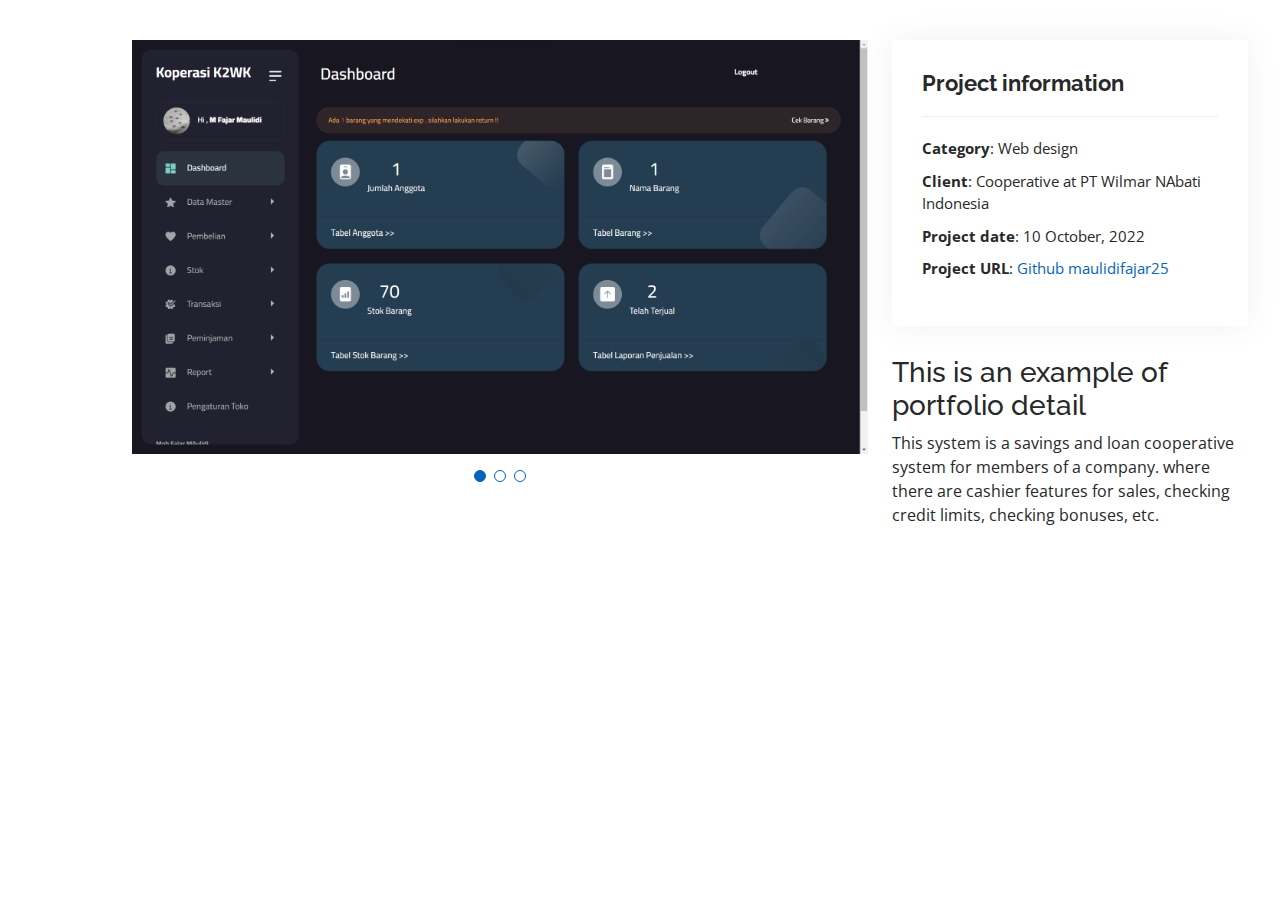
<file: koperasi.html>
<!DOCTYPE html>
<html lang="en">

<head>
  <meta charset="utf-8">
  <meta content="width=device-width, initial-scale=1.0" name="viewport">

  <title>Portfolio Details - Personal Bootstrap Template</title>
  <meta content="" name="description">
  <meta content="" name="keywords">

  <!-- Favicons -->
  <link href="assets/img/favicon.png" rel="icon">
  <link href="assets/img/apple-touch-icon.png" rel="apple-touch-icon">

  <!-- Google Fonts -->
  <link href="https://fonts.googleapis.com/css?family=Open+Sans:300,300i,400,400i,600,600i,700,700i|Raleway:300,300i,400,400i,500,500i,600,600i,700,700i|Poppins:300,300i,400,400i,500,500i,600,600i,700,700i" rel="stylesheet">

  <!-- Vendor CSS Files -->
  <link href="assets/vendor/aos/aos.css" rel="stylesheet">
  <link href="assets/vendor/bootstrap/css/bootstrap.min.css" rel="stylesheet">
  <link href="assets/vendor/bootstrap-icons/bootstrap-icons.css" rel="stylesheet">
  <link href="assets/vendor/boxicons/css/boxicons.min.css" rel="stylesheet">
  <link href="assets/vendor/glightbox/css/glightbox.min.css" rel="stylesheet">
  <link href="assets/vendor/swiper/swiper-bundle.min.css" rel="stylesheet">

  <!-- Template Main CSS File -->
  <link href="assets/css/style.css" rel="stylesheet">

  <!-- =======================================================
  * Template Name: MyResume
  * Updated: Jan 29 2024 with Bootstrap v5.3.2
  * Template URL: https://bootstrapmade.com/free-html-bootstrap-template-my-resume/
  * Author: BootstrapMade.com
  * License: https://bootstrapmade.com/license/
  ======================================================== -->
</head>

<body>

  <main id="main">

    <!-- ======= Portfolio Details Section ======= -->
    <section id="portfolio-details" class="portfolio-details">
      <div class="container">

        <div class="row gy-4">

          <div class="col-lg-8">
            <div class="portfolio-details-slider swiper">
              <div class="swiper-wrapper align-items-center">

                <div class="swiper-slide">
                  <img src="assets/img/portfolio/koperasi.png" alt="">
                </div>
				 <div class="swiper-slide">
                  <img src="assets/img/portfolio/kasir.png" alt="">
                </div>
				 <div class="swiper-slide">
                  <img src="assets/img/portfolio/report.png" alt="">
                </div>

              </div>
              <div class="swiper-pagination"></div>
            </div>
          </div>

          <div class="col-lg-4">
            <div class="portfolio-info">
              <h3>Project information</h3>
              <ul>
                <li><strong>Category</strong>: Web design</li>
                <li><strong>Client</strong>: Cooperative at PT Wilmar NAbati Indonesia</li>
                <li><strong>Project date</strong>: 10 October, 2022</li>
                <li><strong>Project URL</strong>: <a href="https://maulidifajar25.github.io/">Github maulidifajar25</a></li>
              </ul>
            </div>
            <div class="portfolio-description">
              <h3>This is an example of portfolio detail</h3>
              <p> This system is a savings and loan cooperative system for members of a company. where there are cashier features for sales, 
			  checking credit limits, checking bonuses, etc.</p>
            </div>
          </div>

        </div>

      </div>
    </section><!-- End Portfolio Details Section -->

  </main><!-- End #main -->

  <div id="preloader"></div>
  <a href="#" class="back-to-top d-flex align-items-center justify-content-center"><i class="bi bi-arrow-up-short"></i></a>

  <!-- Vendor JS Files -->
  <script src="assets/vendor/purecounter/purecounter_vanilla.js"></script>
  <script src="assets/vendor/aos/aos.js"></script>
  <script src="assets/vendor/bootstrap/js/bootstrap.bundle.min.js"></script>
  <script src="assets/vendor/glightbox/js/glightbox.min.js"></script>
  <script src="assets/vendor/isotope-layout/isotope.pkgd.min.js"></script>
  <script src="assets/vendor/swiper/swiper-bundle.min.js"></script>
  <script src="assets/vendor/typed.js/typed.umd.js"></script>
  <script src="assets/vendor/waypoints/noframework.waypoints.js"></script>
  <script src="assets/vendor/php-email-form/validate.js"></script>

  <!-- Template Main JS File -->
  <script src="assets/js/main.js"></script>

</body>

</html>
</file>
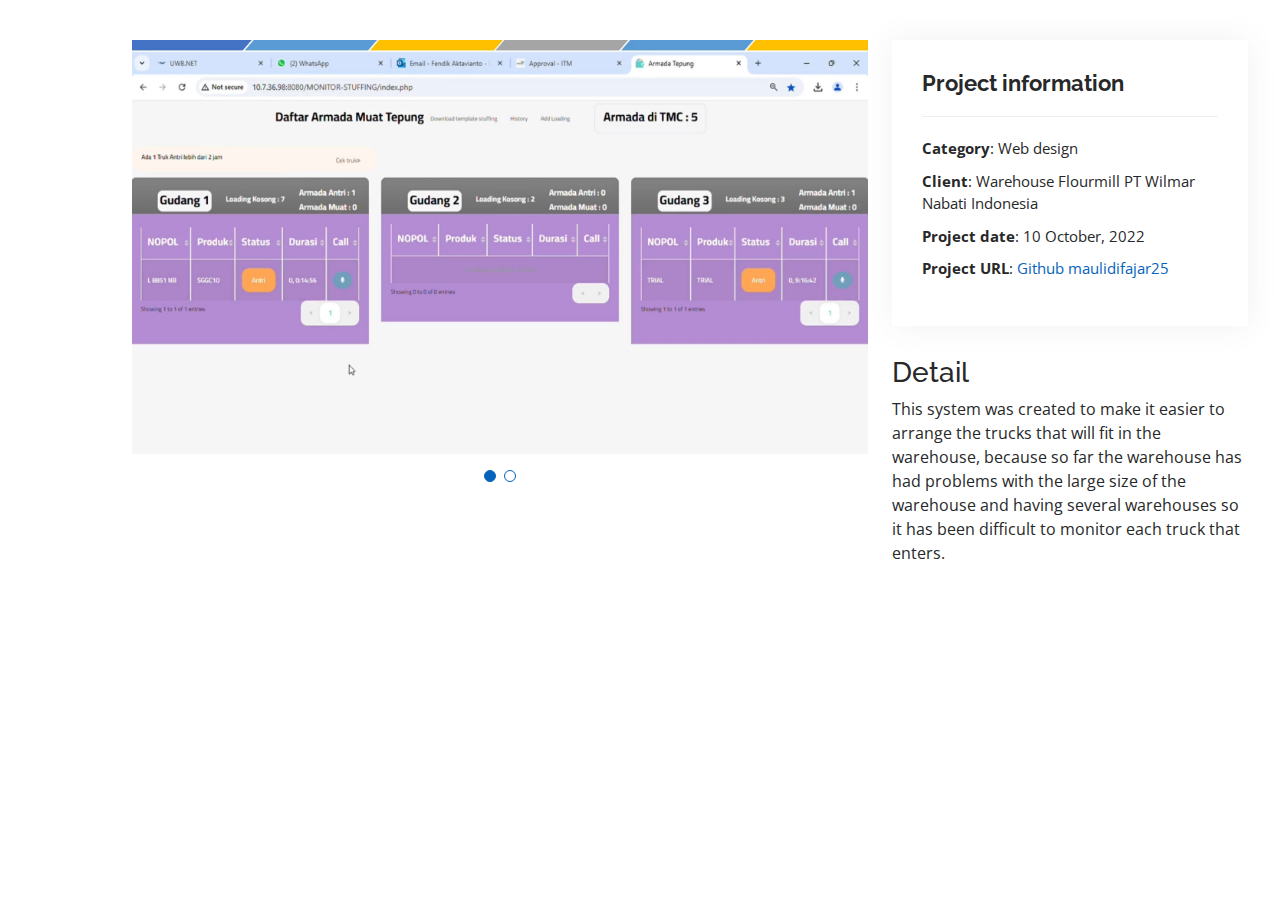
<file: stuffing.html>
<!DOCTYPE html>
<html lang="en">

<head>
  <meta charset="utf-8">
  <meta content="width=device-width, initial-scale=1.0" name="viewport">

  <title>Portfolio Details - Personal Bootstrap Template</title>
  <meta content="" name="description">
  <meta content="" name="keywords">

  <!-- Favicons -->
  <link href="assets/img/favicon.png" rel="icon">
  <link href="assets/img/apple-touch-icon.png" rel="apple-touch-icon">

  <!-- Google Fonts -->
  <link href="https://fonts.googleapis.com/css?family=Open+Sans:300,300i,400,400i,600,600i,700,700i|Raleway:300,300i,400,400i,500,500i,600,600i,700,700i|Poppins:300,300i,400,400i,500,500i,600,600i,700,700i" rel="stylesheet">

  <!-- Vendor CSS Files -->
  <link href="assets/vendor/aos/aos.css" rel="stylesheet">
  <link href="assets/vendor/bootstrap/css/bootstrap.min.css" rel="stylesheet">
  <link href="assets/vendor/bootstrap-icons/bootstrap-icons.css" rel="stylesheet">
  <link href="assets/vendor/boxicons/css/boxicons.min.css" rel="stylesheet">
  <link href="assets/vendor/glightbox/css/glightbox.min.css" rel="stylesheet">
  <link href="assets/vendor/swiper/swiper-bundle.min.css" rel="stylesheet">

  <!-- Template Main CSS File -->
  <link href="assets/css/style.css" rel="stylesheet">

  <!-- =======================================================
  * Template Name: MyResume
  * Updated: Jan 29 2024 with Bootstrap v5.3.2
  * Template URL: https://bootstrapmade.com/free-html-bootstrap-template-my-resume/
  * Author: BootstrapMade.com
  * License: https://bootstrapmade.com/license/
  ======================================================== -->
</head>

<body>

  <main id="main">

    <!-- ======= Portfolio Details Section ======= -->
    <section id="portfolio-details" class="portfolio-details">
      <div class="container">

        <div class="row gy-4">

          <div class="col-lg-8">
            <div class="portfolio-details-slider swiper">
              <div class="swiper-wrapper align-items-center">

                <div class="swiper-slide">
                  <img src="assets/img/portfolio/monitor-stuffing.jpg" alt="">
                </div>
				 <div class="swiper-slide">
                  <img src="assets/img/portfolio/stuffing.png" alt="">
                </div>
				

              </div>
              <div class="swiper-pagination"></div>
            </div>
          </div>

          <div class="col-lg-4">
            <div class="portfolio-info">
              <h3>Project information</h3>
              <ul>
                <li><strong>Category</strong>: Web design</li>
                <li><strong>Client</strong>: Warehouse Flourmill PT Wilmar Nabati Indonesia</li>
                <li><strong>Project date</strong>: 10 October, 2022</li>
                <li><strong>Project URL</strong>: <a href="https://maulidifajar25.github.io/">Github maulidifajar25</a></li>
              </ul>
            </div>
            <div class="portfolio-description">
              <h3>Detail</h3>
              <p> This system was created to make it easier to arrange the trucks that will fit in the warehouse, because so far the warehouse has had problems 
					with the large size of the warehouse and having several warehouses so it has been difficult to monitor each truck that enters.
               </p>
            </div>
          </div>

        </div>

      </div>
    </section><!-- End Portfolio Details Section -->

  </main><!-- End #main -->

  <div id="preloader"></div>
  <a href="#" class="back-to-top d-flex align-items-center justify-content-center"><i class="bi bi-arrow-up-short"></i></a>

  <!-- Vendor JS Files -->
  <script src="assets/vendor/purecounter/purecounter_vanilla.js"></script>
  <script src="assets/vendor/aos/aos.js"></script>
  <script src="assets/vendor/bootstrap/js/bootstrap.bundle.min.js"></script>
  <script src="assets/vendor/glightbox/js/glightbox.min.js"></script>
  <script src="assets/vendor/isotope-layout/isotope.pkgd.min.js"></script>
  <script src="assets/vendor/swiper/swiper-bundle.min.js"></script>
  <script src="assets/vendor/typed.js/typed.umd.js"></script>
  <script src="assets/vendor/waypoints/noframework.waypoints.js"></script>
  <script src="assets/vendor/php-email-form/validate.js"></script>

  <!-- Template Main JS File -->
  <script src="assets/js/main.js"></script>

</body>

</html>
</file>
<file: assets/css/style.css>
/**
* Template Name: MyResume
* Updated: Jan 29 2024 with Bootstrap v5.3.2
* Template URL: https://bootstrapmade.com/free-html-bootstrap-template-my-resume/
* Author: BootstrapMade.com
* License: https://bootstrapmade.com/license/
*/

/*--------------------------------------------------------------
# General
--------------------------------------------------------------*/
body {
  font-family: "Open Sans", sans-serif;
  color: #272829;
}

a {
  color: #0563bb;
  text-decoration: none;
}

a:hover {
  color: #067ded;
  text-decoration: none;
}

h1,
h2,
h3,
h4,
h5,
h6 {
  font-family: "Raleway", sans-serif;
}

/*--------------------------------------------------------------
# Back to top button
--------------------------------------------------------------*/
.back-to-top {
  position: fixed;
  visibility: hidden;
  opacity: 0;
  right: 15px;
  bottom: 15px;
  z-index: 996;
  background: #0563bb;
  width: 40px;
  height: 40px;
  border-radius: 50px;
  transition: all 0.4s;
}

.back-to-top i {
  font-size: 28px;
  color: #fff;
  line-height: 0;
}

.back-to-top:hover {
  background: #0678e3;
  color: #fff;
}

.back-to-top.active {
  visibility: visible;
  opacity: 1;
}

/*--------------------------------------------------------------
# Preloader
--------------------------------------------------------------*/
#preloader {
  position: fixed;
  top: 0;
  left: 0;
  right: 0;
  bottom: 0;
  z-index: 9999;
  overflow: hidden;
  background: #fff;
}

#preloader:before {
  content: "";
  position: fixed;
  top: calc(50% - 30px);
  left: calc(50% - 30px);
  border: 6px solid #0563bb;
  border-top-color: #fff;
  border-bottom-color: #fff;
  border-radius: 50%;
  width: 60px;
  height: 60px;
  animation: animate-preloader 1s linear infinite;
}

@keyframes animate-preloader {
  0% {
    transform: rotate(0deg);
  }

  100% {
    transform: rotate(360deg);
  }
}

/*--------------------------------------------------------------
# Disable aos animation delay on mobile devices
--------------------------------------------------------------*/
@media screen and (max-width: 768px) {
  [data-aos-delay] {
    transition-delay: 0 !important;
  }
}

/*--------------------------------------------------------------
# Header
--------------------------------------------------------------*/
#header {
  position: fixed;
  top: 0;
  left: 0;
  bottom: 0;
  z-index: 9997;
  transition: all 0.5s;
  padding: 15px;
  overflow-y: auto;
}

@media (max-width: 991px) {
  #header {
    width: 300px;
    background: #fff;
    border-right: 1px solid #e6e9ec;
    left: -300px;
  }
}

@media (min-width: 991px) {
  #main {
    margin-left: 100px;
  }
}

/*--------------------------------------------------------------
# Navigation Menu
--------------------------------------------------------------*/
/**
* Desktop Navigation 
*/
.nav-menu {
  padding: 0;
  display: block;
}

.nav-menu * {
  margin: 0;
  padding: 0;
  list-style: none;
}

.nav-menu>ul>li {
  position: relative;
  white-space: nowrap;
}

.nav-menu a,
.nav-menu a:focus {
  display: flex;
  align-items: center;
  color: #45505b;
  padding: 10px 18px;
  margin-bottom: 8px;
  transition: 0.3s;
  font-size: 15px;
  border-radius: 50px;
  background: #f2f3f5;
  height: 56px;
  width: 100%;
  overflow: hidden;
  transition: 0.3s;
}

.nav-menu a i,
.nav-menu a:focus i {
  font-size: 20px;
}

.nav-menu a span,
.nav-menu a:focus span {
  padding: 0 5px 0 7px;
  color: #45505b;
}

@media (min-width: 992px) {

  .nav-menu a,
  .nav-menu a:focus {
    width: 56px;
  }

  .nav-menu a span,
  .nav-menu a:focus span {
    display: none;
    color: #fff;
  }
}

.nav-menu a:hover,
.nav-menu .active,
.nav-menu .active:focus,
.nav-menu li:hover>a {
  color: #fff;
  background: #0563bb;
}

.nav-menu a:hover span,
.nav-menu .active span,
.nav-menu .active:focus span,
.nav-menu li:hover>a span {
  color: #fff;
}

.nav-menu a:hover,
.nav-menu li:hover>a {
  width: 100%;
  color: #fff;
}

.nav-menu a:hover span,
.nav-menu li:hover>a span {
  display: block;
}

/**
* Mobile Navigation 
*/
.mobile-nav-toggle {
  position: fixed;
  right: 10px;
  top: 10px;
  z-index: 9998;
  border: 0;
  background: none;
  font-size: 28px;
  transition: all 0.4s;
  outline: none !important;
  line-height: 0;
  cursor: pointer;
  border-radius: 50px;
  padding: 5px;
}

.mobile-nav-toggle i {
  color: #45505b;
}

.mobile-nav-active {
  overflow: hidden;
}

.mobile-nav-active #header {
  left: 0;
}

.mobile-nav-active .mobile-nav-toggle {
  color: #fff;
  background-color: #0563bb;
}

/*--------------------------------------------------------------
# Hero Section
--------------------------------------------------------------*/
#hero {
  width: 100%;
  height: 100vh;
  background: url("../img/hero-bg.jpg") top right no-repeat;
  background-size: cover;
  position: relative;
}

@media (min-width: 992px) {
  #hero {
    padding-left: 170px;
  }
}

#hero:before {
  content: "";
  background: rgba(255, 255, 255, 0.9);
  position: absolute;
  bottom: 0;
  top: 0;
  left: 0;
  right: 0;
}

#hero h1 {
  margin: 0;
  font-size: 64px;
  font-weight: 700;
  line-height: 56px;
  color: #45505b;
}

#hero p {
  color: #45505b;
  margin: 15px 0 0 0;
  font-size: 26px;
  font-family: "Poppins", sans-serif;
}

#hero p span {
  color: #0563bb;
  letter-spacing: 1px;
}

#hero .social-links {
  margin-top: 30px;
}

#hero .social-links a {
  font-size: 24px;
  display: inline-block;
  color: #45505b;
  line-height: 1;
  margin-right: 20px;
  transition: 0.3s;
}

#hero .social-links a:hover {
  color: #0563bb;
}

@media (max-width: 992px) {
  #hero {
    text-align: center;
  }

  #hero h1 {
    font-size: 32px;
    line-height: 36px;
  }

  #hero p {
    margin-top: 10px;
    font-size: 20px;
    line-height: 24px;
  }
}

/*--------------------------------------------------------------
# Sections General
--------------------------------------------------------------*/
section {
  padding: 60px 0;
  overflow: hidden;
}

.section-title {
  text-align: center;
  padding-bottom: 30px;
}

.section-title h2 {
  font-size: 32px;
  font-weight: bold;
  text-transform: uppercase;
  margin-bottom: 20px;
  padding-bottom: 20px;
  position: relative;
  color: #45505b;
}

.section-title h2::before {
  content: "";
  position: absolute;
  display: block;
  width: 120px;
  height: 1px;
  background: #ddd;
  bottom: 1px;
  left: calc(50% - 60px);
}

.section-title h2::after {
  content: "";
  position: absolute;
  display: block;
  width: 40px;
  height: 3px;
  background: #0563bb;
  bottom: 0;
  left: calc(50% - 20px);
}

.section-title p {
  margin-bottom: 0;
}

/*--------------------------------------------------------------
# About
--------------------------------------------------------------*/
.about .content h3 {
  font-weight: 700;
  font-size: 26px;
  color: #728394;
}

.about .content ul {
  list-style: none;
  padding: 0;
}

.about .content ul li {
  margin-bottom: 20px;
  display: flex;
  align-items: center;
}

.about .content ul strong {
  margin-right: 10px;
}

.about .content ul i {
  font-size: 16px;
  margin-right: 5px;
  color: #0563bb;
  line-height: 0;
}

.about .content p:last-child {
  margin-bottom: 0;
}

/*--------------------------------------------------------------
# Facts
--------------------------------------------------------------*/
.facts .count-box {
  padding: 30px 30px 25px 30px;
  margin-top: 30px;
  width: 100%;
  position: relative;
  text-align: center;
  background: #fff;
}

.facts .count-box i {
  position: absolute;
  top: -25px;
  left: 50%;
  transform: translateX(-50%);
  font-size: 24px;
  background: #0563bb;
  color: #fff;
  border-radius: 50px;
  display: inline-flex;
  align-items: center;
  justify-content: center;
  width: 48px;
  height: 48px;
}

.facts .count-box span {
  font-size: 36px;
  display: block;
  font-weight: 600;
  color: #011426;
}

.facts .count-box p {
  padding: 0;
  margin: 0;
  font-family: "Raleway", sans-serif;
  font-size: 14px;
}

/*--------------------------------------------------------------
# Akills
--------------------------------------------------------------*/
.skills .progress {
  height: 60px;
  display: block;
  background: none;
  border-radius: 0;
}

.skills .progress .skill {
  padding: 10px 0;
  margin: 0;
  text-transform: uppercase;
  display: block;
  font-weight: 600;
  font-family: "Poppins", sans-serif;
  color: #45505b;
}

.skills .progress .skill .val {
  float: right;
  font-style: normal;
}

.skills .progress-bar-wrap {
  background: #f2f3f5;
}

.skills .progress-bar {
  width: 1px;
  height: 10px;
  transition: 0.9s;
  background-color: #0563bb;
}

/*--------------------------------------------------------------
# Resume
--------------------------------------------------------------*/
.resume .resume-title {
  font-size: 26px;
  font-weight: 700;
  margin-top: 20px;
  margin-bottom: 20px;
  color: #45505b;
}

.resume .resume-item {
  padding: 0 0 20px 20px;
  margin-top: -2px;
  border-left: 2px solid #0563bb;
  position: relative;
}

.resume .resume-item h4 {
  line-height: 18px;
  font-size: 18px;
  font-weight: 600;
  text-transform: uppercase;
  font-family: "Poppins", sans-serif;
  color: #0563bb;
  margin-bottom: 10px;
}

.resume .resume-item h5 {
  font-size: 16px;
  background: #f7f8f9;
  padding: 5px 15px;
  display: inline-block;
  font-weight: 600;
  margin-bottom: 10px;
}

.resume .resume-item ul {
  padding-left: 20px;
}

.resume .resume-item ul li {
  padding-bottom: 10px;
}

.resume .resume-item:last-child {
  padding-bottom: 0;
}

.resume .resume-item::before {
  content: "";
  position: absolute;
  width: 16px;
  height: 16px;
  border-radius: 50px;
  left: -9px;
  top: 0;
  background: #fff;
  border: 2px solid #0563bb;
}

/*--------------------------------------------------------------
# Portfolio
--------------------------------------------------------------*/
.portfolio .portfolio-item {
  margin-bottom: 30px;
}

.portfolio #portfolio-flters {
  padding: 0;
  margin: 0 auto 25px auto;
  list-style: none;
  text-align: center;
  background: #fff;
  border-radius: 50px;
  padding: 2px 15px;
}

.portfolio #portfolio-flters li {
  cursor: pointer;
  display: inline-block;
  padding: 10px 15px;
  font-size: 14px;
  font-weight: 600;
  line-height: 1;
  text-transform: uppercase;
  color: #272829;
  margin-bottom: 5px;
  transition: all 0.3s ease-in-out;
}

.portfolio #portfolio-flters li:hover,
.portfolio #portfolio-flters li.filter-active {
  color: #0563bb;
}

.portfolio #portfolio-flters li:last-child {
  margin-right: 0;
}

.portfolio .portfolio-wrap {
  transition: 0.3s;
  position: relative;
  overflow: hidden;
  z-index: 1;
  background: rgba(69, 80, 91, 0.8);
}

.portfolio .portfolio-wrap::before {
  content: "";
  background: rgba(255, 255, 255, 0.7);
  position: absolute;
  left: 30px;
  right: 30px;
  top: 30px;
  bottom: 30px;
  transition: all ease-in-out 0.3s;
  z-index: 2;
  opacity: 0;
}

.portfolio .portfolio-wrap .portfolio-info {
  opacity: 0;
  position: absolute;
  top: 0;
  left: 0;
  right: 0;
  bottom: 0;
  text-align: center;
  z-index: 3;
  transition: all ease-in-out 0.3s;
  display: flex;
  flex-direction: column;
  justify-content: center;
  align-items: center;
}

.portfolio .portfolio-wrap .portfolio-info::before {
  display: block;
  content: "";
  width: 48px;
  height: 48px;
  position: absolute;
  top: 35px;
  left: 35px;
  border-top: 3px solid #d7dce1;
  border-left: 3px solid #d7dce1;
  transition: all 0.5s ease 0s;
  z-index: 9994;
}

.portfolio .portfolio-wrap .portfolio-info::after {
  display: block;
  content: "";
  width: 48px;
  height: 48px;
  position: absolute;
  bottom: 35px;
  right: 35px;
  border-bottom: 3px solid #d7dce1;
  border-right: 3px solid #d7dce1;
  transition: all 0.5s ease 0s;
  z-index: 9994;
}

.portfolio .portfolio-wrap .portfolio-info h4 {
  font-size: 20px;
  color: #45505b;
  font-weight: 600;
}

.portfolio .portfolio-wrap .portfolio-info p {
  color: #45505b;
  font-size: 14px;
  text-transform: uppercase;
  padding: 0;
  margin: 0;
}

.portfolio .portfolio-wrap .portfolio-links {
  text-align: center;
  z-index: 4;
}

.portfolio .portfolio-wrap .portfolio-links a {
  color: #45505b;
  margin: 0 2px;
  font-size: 28px;
  display: inline-block;
  transition: 0.3s;
}

.portfolio .portfolio-wrap .portfolio-links a:hover {
  color: #148af9;
}

.portfolio .portfolio-wrap:hover::before {
  top: 0;
  left: 0;
  right: 0;
  bottom: 0;
  opacity: 1;
}

.portfolio .portfolio-wrap:hover .portfolio-info {
  opacity: 1;
}

.portfolio .portfolio-wrap:hover .portfolio-info::before {
  top: 15px;
  left: 15px;
}

.portfolio .portfolio-wrap:hover .portfolio-info::after {
  bottom: 15px;
  right: 15px;
}

/*--------------------------------------------------------------
# Portfolio Details
--------------------------------------------------------------*/
.portfolio-details {
  padding-top: 40px;
}

.portfolio-details .portfolio-details-slider img {
  width: 100%;
}

.portfolio-details .portfolio-details-slider .swiper-pagination {
  margin-top: 20px;
  position: relative;
}

.portfolio-details .portfolio-details-slider .swiper-pagination .swiper-pagination-bullet {
  width: 12px;
  height: 12px;
  background-color: #fff;
  opacity: 1;
  border: 1px solid #0563bb;
}

.portfolio-details .portfolio-details-slider .swiper-pagination .swiper-pagination-bullet-active {
  background-color: #0563bb;
}

.portfolio-details .portfolio-info {
  padding: 30px;
  box-shadow: 0px 0 30px rgba(69, 80, 91, 0.08);
}

.portfolio-details .portfolio-info h3 {
  font-size: 22px;
  font-weight: 700;
  margin-bottom: 20px;
  padding-bottom: 20px;
  border-bottom: 1px solid #eee;
}

.portfolio-details .portfolio-info ul {
  list-style: none;
  padding: 0;
  font-size: 15px;
}

.portfolio-details .portfolio-info ul li+li {
  margin-top: 10px;
}

.portfolio-details .portfolio-description {
  padding-top: 30px;
}

.portfolio-details .portfolio-description h2 {
  font-size: 26px;
  font-weight: 700;
  margin-bottom: 20px;
}

.portfolio-details .portfolio-description p {
  padding: 0;
}

/*--------------------------------------------------------------
# Services
--------------------------------------------------------------*/
.services .icon-box {
  text-align: center;
  padding: 70px 20px 80px 20px;
  transition: all ease-in-out 0.3s;
  background: #fff;
  box-shadow: 0px 5px 90px 0px rgba(110, 123, 131, 0.05);
}

.services .icon-box .icon {
  margin: 0 auto;
  width: 100px;
  height: 100px;
  display: flex;
  align-items: center;
  justify-content: center;
  transition: ease-in-out 0.3s;
  position: relative;
}

.services .icon-box .icon i {
  font-size: 36px;
  transition: 0.5s;
  position: relative;
}

.services .icon-box .icon svg {
  position: absolute;
  top: 0;
  left: 0;
}

.services .icon-box .icon svg path {
  transition: 0.5s;
  fill: #f5f5f5;
}

.services .icon-box h4 {
  font-weight: 600;
  margin: 10px 0 15px 0;
  font-size: 22px;
}

.services .icon-box h4 a {
  color: #45505b;
  transition: ease-in-out 0.3s;
}

.services .icon-box p {
  line-height: 24px;
  font-size: 14px;
  margin-bottom: 0;
}

.services .icon-box:hover {
  border-color: #fff;
  box-shadow: 0px 0 35px 0 rgba(0, 0, 0, 0.08);
}

.services .iconbox-blue i {
  color: #47aeff;
}

.services .iconbox-blue:hover .icon i {
  color: #fff;
}

.services .iconbox-blue:hover .icon path {
  fill: #47aeff;
}

.services .iconbox-orange i {
  color: #ffa76e;
}

.services .iconbox-orange:hover .icon i {
  color: #fff;
}

.services .iconbox-orange:hover .icon path {
  fill: #ffa76e;
}

.services .iconbox-pink i {
  color: #e80368;
}

.services .iconbox-pink:hover .icon i {
  color: #fff;
}

.services .iconbox-pink:hover .icon path {
  fill: #e80368;
}

.services .iconbox-yellow i {
  color: #ffbb2c;
}

.services .iconbox-yellow:hover .icon i {
  color: #fff;
}

.services .iconbox-yellow:hover .icon path {
  fill: #ffbb2c;
}

.services .iconbox-red i {
  color: #ff5828;
}

.services .iconbox-red:hover .icon i {
  color: #fff;
}

.services .iconbox-red:hover .icon path {
  fill: #ff5828;
}

.services .iconbox-teal i {
  color: #11dbcf;
}

.services .iconbox-teal:hover .icon i {
  color: #fff;
}

.services .iconbox-teal:hover .icon path {
  fill: #11dbcf;
}

/*--------------------------------------------------------------
# Testimonials
--------------------------------------------------------------*/
.testimonials .section-header {
  margin-bottom: 40px;
}

.testimonials .testimonials-carousel,
.testimonials .testimonials-slider {
  overflow: hidden;
}

.testimonials .testimonial-item {
  text-align: center;
}

.testimonials .testimonial-item .testimonial-img {
  width: 120px;
  border-radius: 50%;
  border: 4px solid #fff;
  margin: 0 auto;
}

.testimonials .testimonial-item h3 {
  font-size: 20px;
  font-weight: bold;
  margin: 10px 0 5px 0;
  color: #111;
}

.testimonials .testimonial-item h4 {
  font-size: 14px;
  color: #999;
  margin: 0 0 15px 0;
}

.testimonials .testimonial-item .quote-icon-left,
.testimonials .testimonial-item .quote-icon-right {
  color: #90c8fc;
  font-size: 26px;
}

.testimonials .testimonial-item .quote-icon-left {
  display: inline-block;
  left: -5px;
  position: relative;
}

.testimonials .testimonial-item .quote-icon-right {
  display: inline-block;
  right: -5px;
  position: relative;
  top: 10px;
}

.testimonials .testimonial-item p {
  font-style: italic;
  margin: 0 auto 15px auto;
}

.testimonials .swiper-pagination {
  margin-top: 20px;
  position: relative;
}

.testimonials .swiper-pagination .swiper-pagination-bullet {
  width: 12px;
  height: 12px;
  background-color: #fff;
  opacity: 1;
  border: 1px solid #0563bb;
}

.testimonials .swiper-pagination .swiper-pagination-bullet-active {
  background-color: #0563bb;
}

@media (min-width: 992px) {
  .testimonials .testimonial-item p {
    width: 80%;
  }
}

/*--------------------------------------------------------------
# Contact
--------------------------------------------------------------*/
.contact .info {
  width: 100%;
  background: #fff;
}

.contact .info i {
  font-size: 20px;
  color: #0563bb;
  float: left;
  width: 44px;
  height: 44px;
  background: #eef7ff;
  display: flex;
  justify-content: center;
  align-items: center;
  border-radius: 50px;
  transition: all 0.3s ease-in-out;
}

.contact .info h4 {
  padding: 0 0 0 60px;
  font-size: 22px;
  font-weight: 600;
  margin-bottom: 5px;
  color: #45505b;
}

.contact .info p {
  padding: 0 0 0 60px;
  margin-bottom: 0;
  font-size: 14px;
  color: #728394;
}

.contact .info .email,
.contact .info .phone {
  margin-top: 40px;
}

.contact .info .email:hover i,
.contact .info .address:hover i,
.contact .info .phone:hover i {
  background: #0563bb;
  color: #fff;
}

.contact .php-email-form {
  width: 100%;
  background: #fff;
}

.contact .php-email-form .form-group {
  padding-bottom: 8px;
}

.contact .php-email-form .error-message {
  display: none;
  color: #fff;
  background: #ed3c0d;
  text-align: left;
  padding: 15px;
  font-weight: 600;
}

.contact .php-email-form .error-message br+br {
  margin-top: 25px;
}

.contact .php-email-form .sent-message {
  display: none;
  color: #fff;
  background: #18d26e;
  text-align: center;
  padding: 15px;
  font-weight: 600;
}

.contact .php-email-form .loading {
  display: none;
  background: #fff;
  text-align: center;
  padding: 15px;
}

.contact .php-email-form .loading:before {
  content: "";
  display: inline-block;
  border-radius: 50%;
  width: 24px;
  height: 24px;
  margin: 0 10px -6px 0;
  border: 3px solid #18d26e;
  border-top-color: #eee;
  animation: animate-loading 1s linear infinite;
}

.contact .php-email-form input,
.contact .php-email-form textarea {
  border-radius: 4px;
  box-shadow: none;
  font-size: 14px;
}

.contact .php-email-form input[type=text],
.contact .php-email-form input[type=email] {
  height: 44px;
}

.contact .php-email-form textarea {
  padding: 10px 12px;
}

.contact .php-email-form button[type=submit] {
  background: #0563bb;
  border: 0;
  padding: 10px 35px;
  color: #fff;
  transition: 0.4s;
  border-radius: 50px;
}

.contact .php-email-form button[type=submit]:hover {
  background: #0678e3;
}

@keyframes animate-loading {
  0% {
    transform: rotate(0deg);
  }

  100% {
    transform: rotate(360deg);
  }
}

/*--------------------------------------------------------------
# Footer
--------------------------------------------------------------*/
#footer {
  background: #f7f8f9;
  color: #45505b;
  font-size: 14px;
  text-align: center;
  padding: 30px 0;
}

#footer h3 {
  font-size: 36px;
  font-weight: 700;
  position: relative;
  font-family: "Poppins", sans-serif;
  padding: 0;
  margin: 0 0 15px 0;
}

#footer p {
  font-size: 15;
  font-style: italic;
  padding: 0;
  margin: 0 0 40px 0;
}

#footer .social-links {
  margin: 0 0 40px 0;
}

#footer .social-links a {
  font-size: 18px;
  display: inline-block;
  background: #0563bb;
  color: #fff;
  line-height: 1;
  padding: 8px 0;
  margin-right: 4px;
  border-radius: 50%;
  text-align: center;
  width: 36px;
  height: 36px;
  transition: 0.3s;
}

#footer .social-links a:hover {
  background: #0678e3;
  color: #fff;
  text-decoration: none;
}

#footer .copyright {
  margin: 0 0 5px 0;
}

#footer .credits {
  font-size: 13px;
}
</file>
